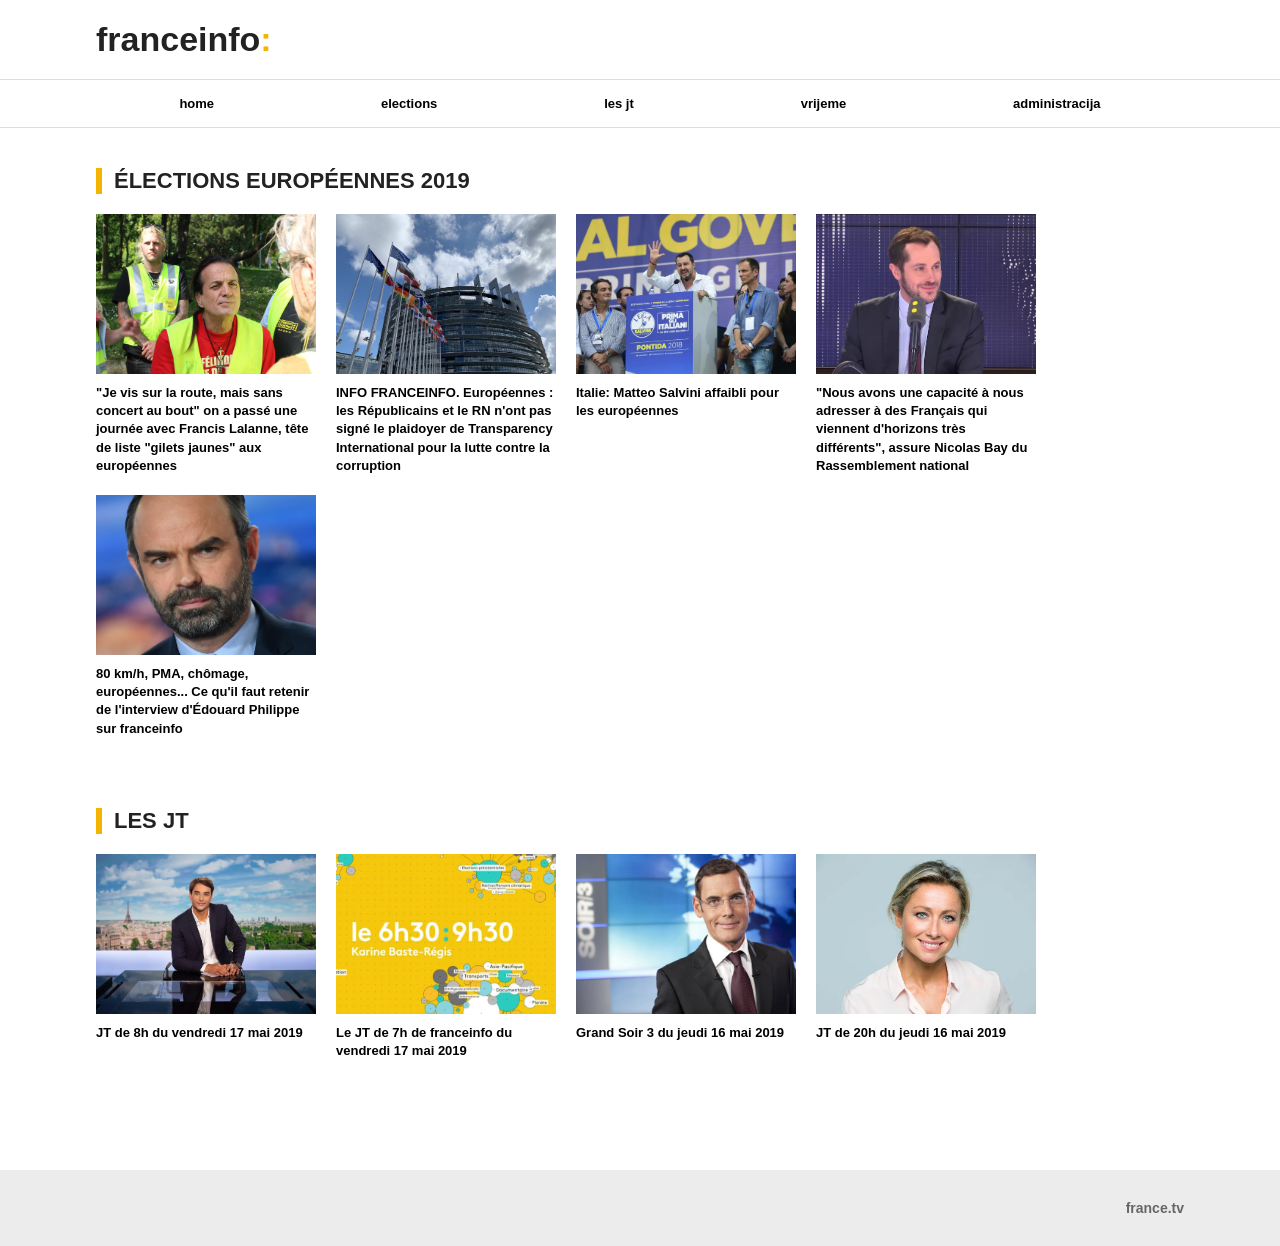
<file: index.html>
<!DOCTYPE html>
<html lang="hr">
<head>
    <meta charset="UTF-8">
    <meta name="viewport" content="width=device-width, initial-scale=1.0">
    <title>FranceInfo</title>
    <link rel="stylesheet" href="css/style.css">
</head>
<body>
<header>
    <div class="logo">
        franceinfo<span>:</span>
    </div>
</header>
<nav>
    <ul>
        <li><a href="index.html">home</a></li>
        <li><a href="#">elections</a></li>
        <li><a href="#">les jt</a></li>
        <li><a href="vrijeme.php">vrijeme</a></li>
        <li><a href="unos.html">administracija</a></li>
    </ul>
</nav>
<main>
    <section class="kategorija">
        <h1>ÉLECTIONS EUROPÉENNES 2019</h1>
        <div class="vijesti">
            <article class="kartica">
                <img src="img/vijest1.jpg" alt="">
                <a href="clanci/clanak1.html">
                    "Je vis sur la route, mais sans concert au bout" on a passé une journée avec Francis Lalanne, tête de liste "gilets jaunes" aux européennes
                </a>
            </article>
            <article class="kartica">
                <img src="img/vijest2.jpg" alt="">
                <a href="clanci/clanak2.html">
                    INFO FRANCEINFO. Européennes : les Républicains et le RN n'ont pas signé le plaidoyer de Transparency International pour la lutte contre la corruption
                </a>
            </article>
            <article class="kartica">
                <img src="img/vijest3.jpg" alt="">
                <a href="clanci/clanak3.html">
                    Italie: Matteo Salvini affaibli pour les européennes
                </a>
            </article>
            <article class="kartica">
                <img src="img/vijest4.jpg" alt="">
                <a href="clanci/clanak4.html">
                    "Nous avons une capacité à nous adresser à des Français qui viennent d'horizons très différents", assure Nicolas Bay du Rassemblement national
                </a>
            </article>
            <article class="kartica">
                <img src="img/vijest5.jpg" alt="">
                <a href="clanci/clanak5.html">
                    80 km/h, PMA, chômage, européennes... Ce qu'il faut retenir de l'interview d'Édouard Philippe sur franceinfo
                </a>
            </article>
        </div>
    </section>
    <section class="kategorija">
        <h1>LES JT</h1>
        <div class="vijesti">
            <article class="kartica">
                <img src="img/jt1.jpg" alt="">
                <a href="#">
                   JT de 8h du vendredi 17 mai 2019
                </a>
            </article>
            <article class="kartica">
                <img src="img/jt2.jpg" alt="">
                <a href="#">
                    Le JT de 7h de franceinfo du vendredi 17 mai 2019
                </a>
            </article>
            <article class="kartica">
                <img src="img/jt3.jpg" alt="">
                <a href="#">
                    Grand Soir 3 du jeudi 16 mai 2019
                </a>
            </article>
            <article class="kartica">
                <img src="img/jt4.jpg" alt="">
                <a href="#">
                    JT de 20h du jeudi 16 mai 2019
                </a>
            </article>
        </div>
    </section>
</main>
<footer>
    <p>
        france.tv
    </p>
</footer>
</body>
</html>
</file>
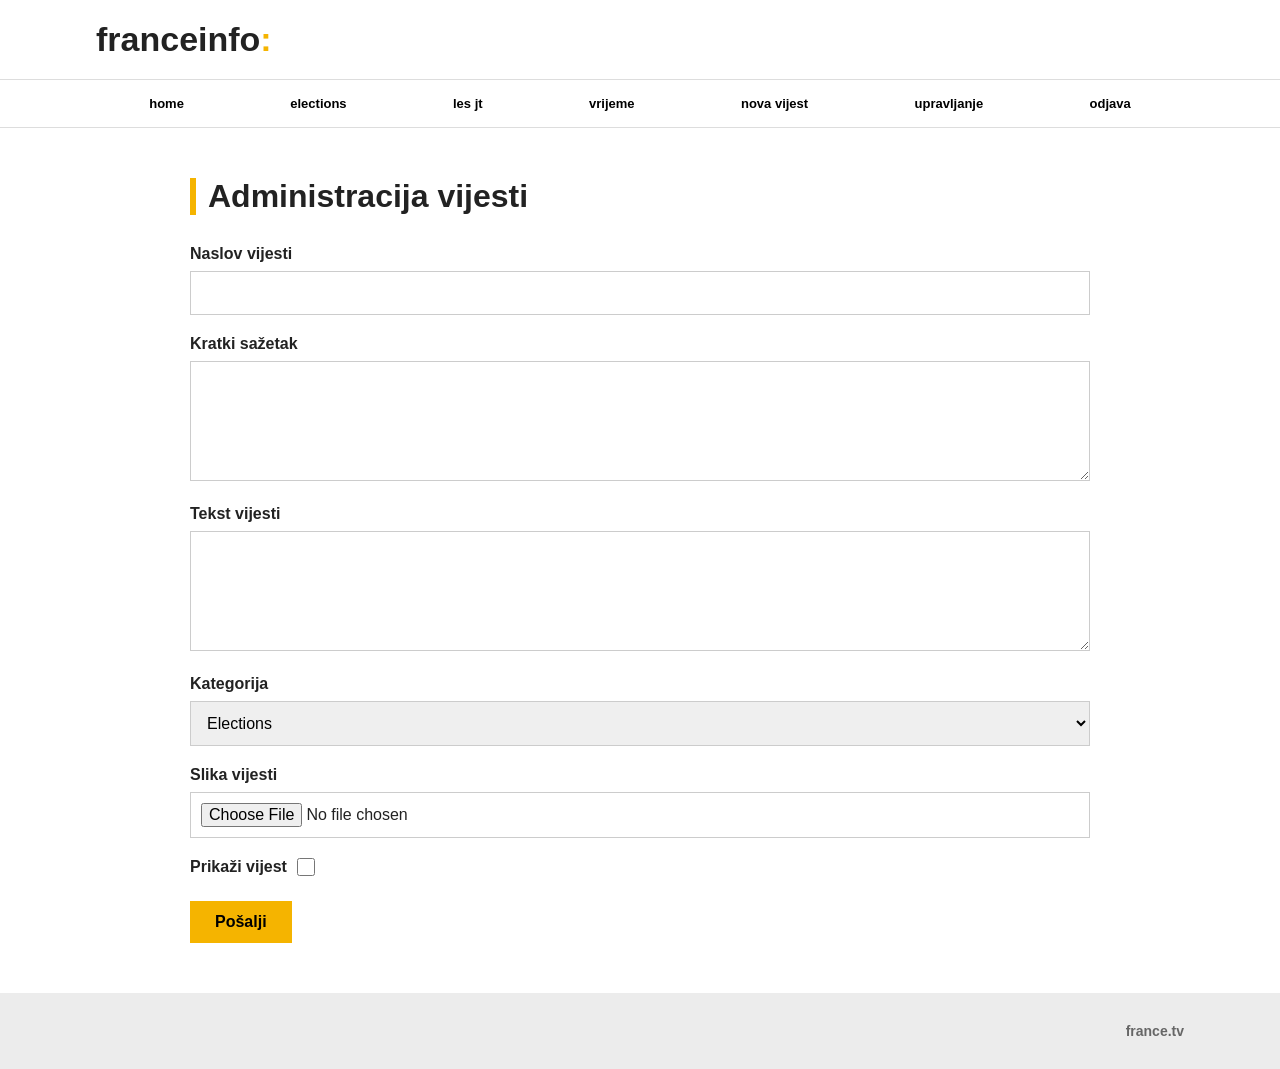
<file: unos.html>
<!DOCTYPE html>
<html lang="hr">
<head>
<meta charset="UTF-8">
<meta name="viewport" content="width=device-width, initial-scale=1.0">
<title>Administracija</title>
<link rel="stylesheet" href="css/style.css">
</head>
<body>
<header>
    <div class="logo">
        franceinfo<span>:</span>
    </div>
</header>
<nav>
    <ul>
        <li><a href="index.php">home</a></li>
        <li><a href="kategorija.php?kategorija=elections">elections</a></li>
        <li><a href="kategorija.php?kategorija=lesjt">les jt</a></li>
        <li><a href="vrijeme.php">vrijeme</a></li>
        <li><a href="unos.html">nova vijest</a></li>
        <li><a href="administrator.php">upravljanje</a></li>
        <li><a href="logout.php">odjava</a></li>
    </ul>
</nav>
<main class="form-container">
    <h1>Administracija vijesti</h1>
    <form action="skripta.php" method="POST" enctype="multipart/form-data">
        <div class="form-group">
            <label>Naslov vijesti</label>
            <input type="text" name="naslov" required>
        </div>
        <div class="form-group">
            <label>Kratki sažetak</label>
            <textarea name="sazetak" required></textarea>
        </div>
        <div class="form-group">
            <label>Tekst vijesti</label>
            <textarea name="tekst" required></textarea>
        </div>
        <div class="form-group">
            <label>Kategorija</label>
            <select name="kategorija">
                <option value="elections">Elections</option>
                <option value="lesjt">Les JT</option>
            </select>
        </div>
        <div class="form-group">
        <label>Slika vijesti</label>
        <input type="file"
           name="slika"
           accept="image/*">

        </div>
        <div class="checkbox-group">
            <label for="arhiva">
                Prikaži vijest
            </label>
            <input type="checkbox"
                id="arhiva"
                name="arhiva"
                value="0">
        </div>
        <button type="submit" class="submit-btn">
            Pošalji
        </button>
    </form>
</main>
<footer>
    <p>france.tv</p>
</footer>
</body>
</html>
</file>
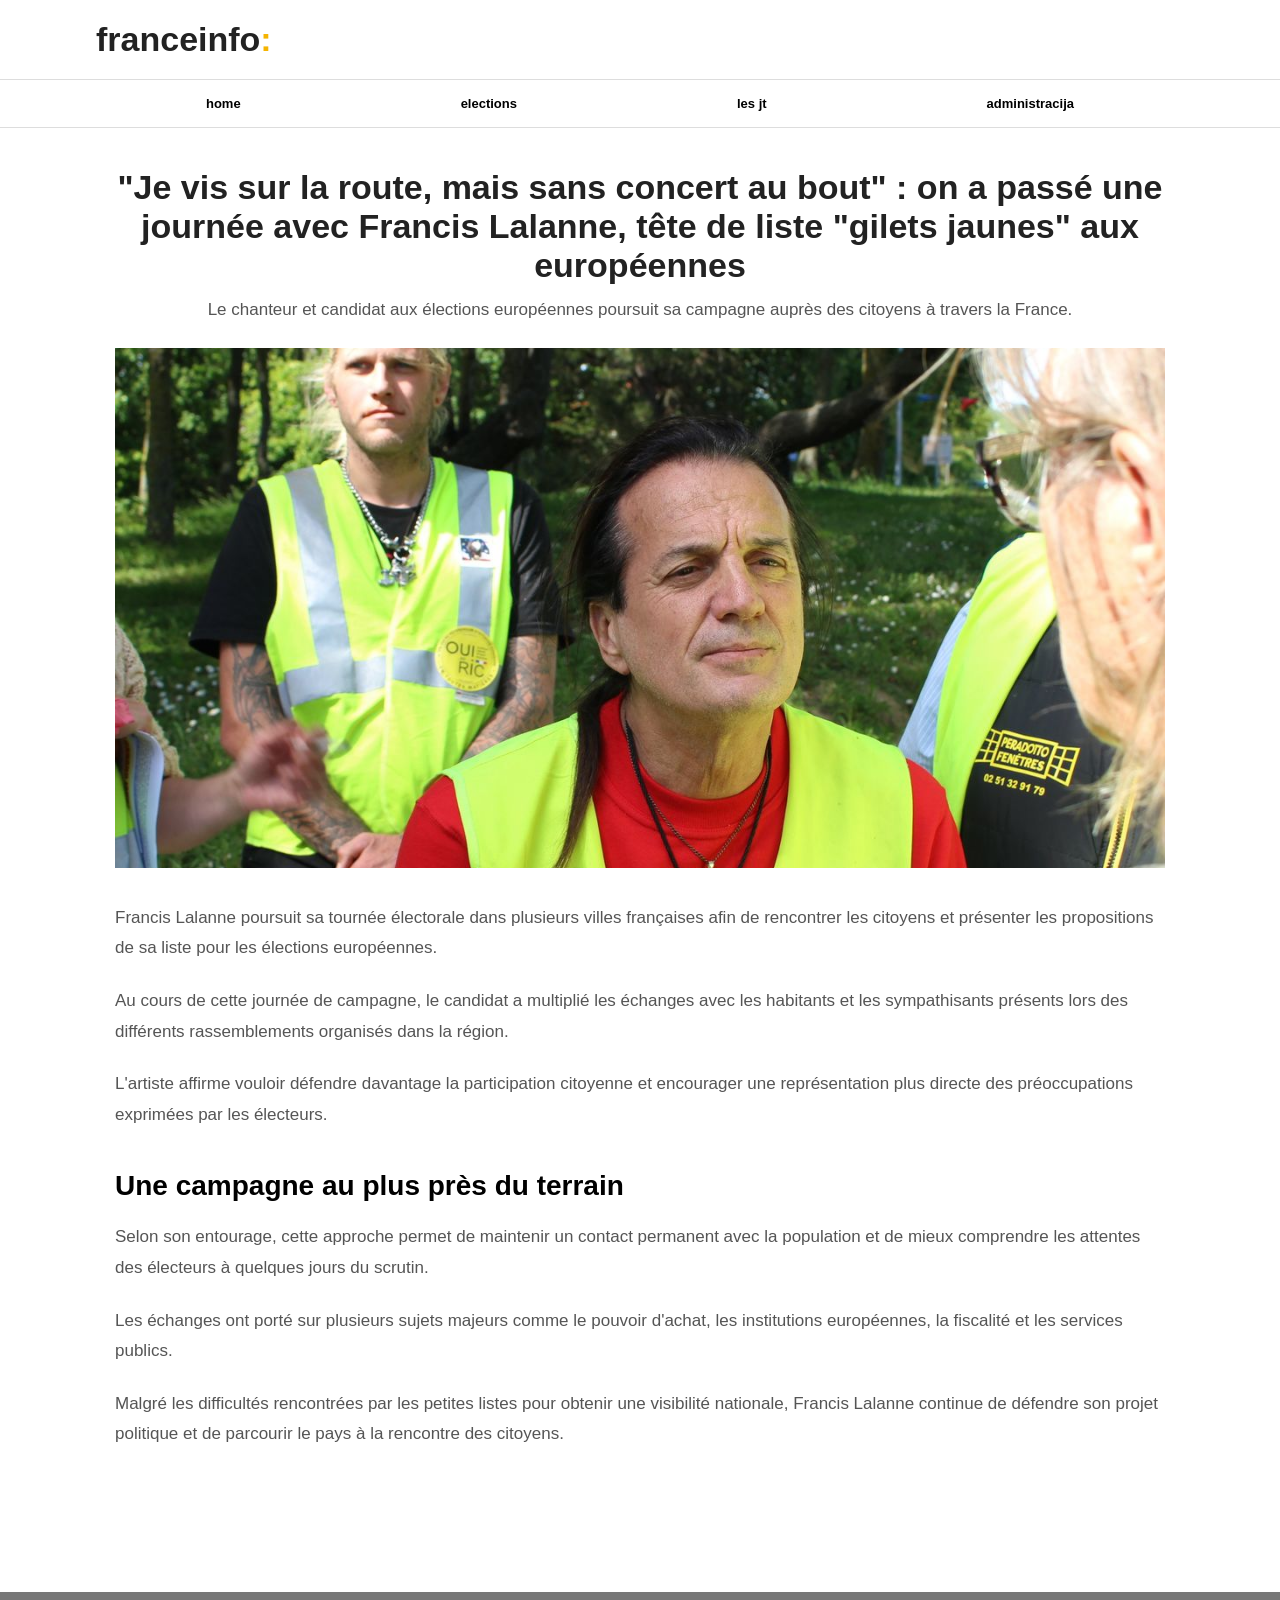
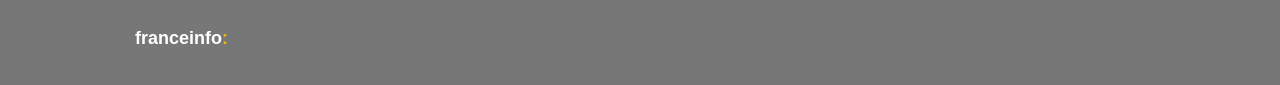
<file: clanci/clanak1.html>
<!DOCTYPE html>
<html lang="fr">
<head>
    <meta charset="UTF-8">
    <meta name="viewport" content="width=device-width, initial-scale=1.0">
    <title>FranceInfo</title>

    <link rel="stylesheet" href="../css/style.css">
</head>
<body>
<header>
    <div class="logo">
        franceinfo<span>:</span>
    </div>
</header>
<nav>
    <ul>
        <li><a href="../index.html">home</a></li>
        <li><a href="../index.html">elections</a></li>
        <li><a href="../index.html">les jt</a></li>
        <li><a href="../unos.html">administracija</a></li>
    </ul>
</nav>
<main class="clanak-container">
    <h1 class="clanak-naslov">
        "Je vis sur la route, mais sans concert au bout" : on a passé une journée avec Francis Lalanne, tête de liste "gilets jaunes" aux européennes
    </h1>
    <p class="clanak-podnaslov">
        Le chanteur et candidat aux élections européennes poursuit sa campagne auprès des citoyens à travers la France.
    </p>
    <img src="../img/vijest1.jpg" alt="" class="clanak-slika">
    <p>
        Francis Lalanne poursuit sa tournée électorale dans plusieurs villes françaises afin de rencontrer les citoyens et présenter les propositions de sa liste pour les élections européennes.
    </p>
    <p>
        Au cours de cette journée de campagne, le candidat a multiplié les échanges avec les habitants et les sympathisants présents lors des différents rassemblements organisés dans la région.
    </p>
    <p>
        L'artiste affirme vouloir défendre davantage la participation citoyenne et encourager une représentation plus directe des préoccupations exprimées par les électeurs.
    </p>
    <h2 class="sous-titre">
        Une campagne au plus près du terrain
    </h2>
    <p>
        Selon son entourage, cette approche permet de maintenir un contact permanent avec la population et de mieux comprendre les attentes des électeurs à quelques jours du scrutin.
    </p>
    <p>
        Les échanges ont porté sur plusieurs sujets majeurs comme le pouvoir d'achat, les institutions européennes, la fiscalité et les services publics.
    </p>
    <p>
        Malgré les difficultés rencontrées par les petites listes pour obtenir une visibilité nationale, Francis Lalanne continue de défendre son projet politique et de parcourir le pays à la rencontre des citoyens.
    </p>
</main>
<footer class="footer-article">
    <div class="footer-article-content">
        <div class="footer-article-logo">
            franceinfo<span>:</span>
        </div>
    </div>
</footer>
</body>
</html>
</file>
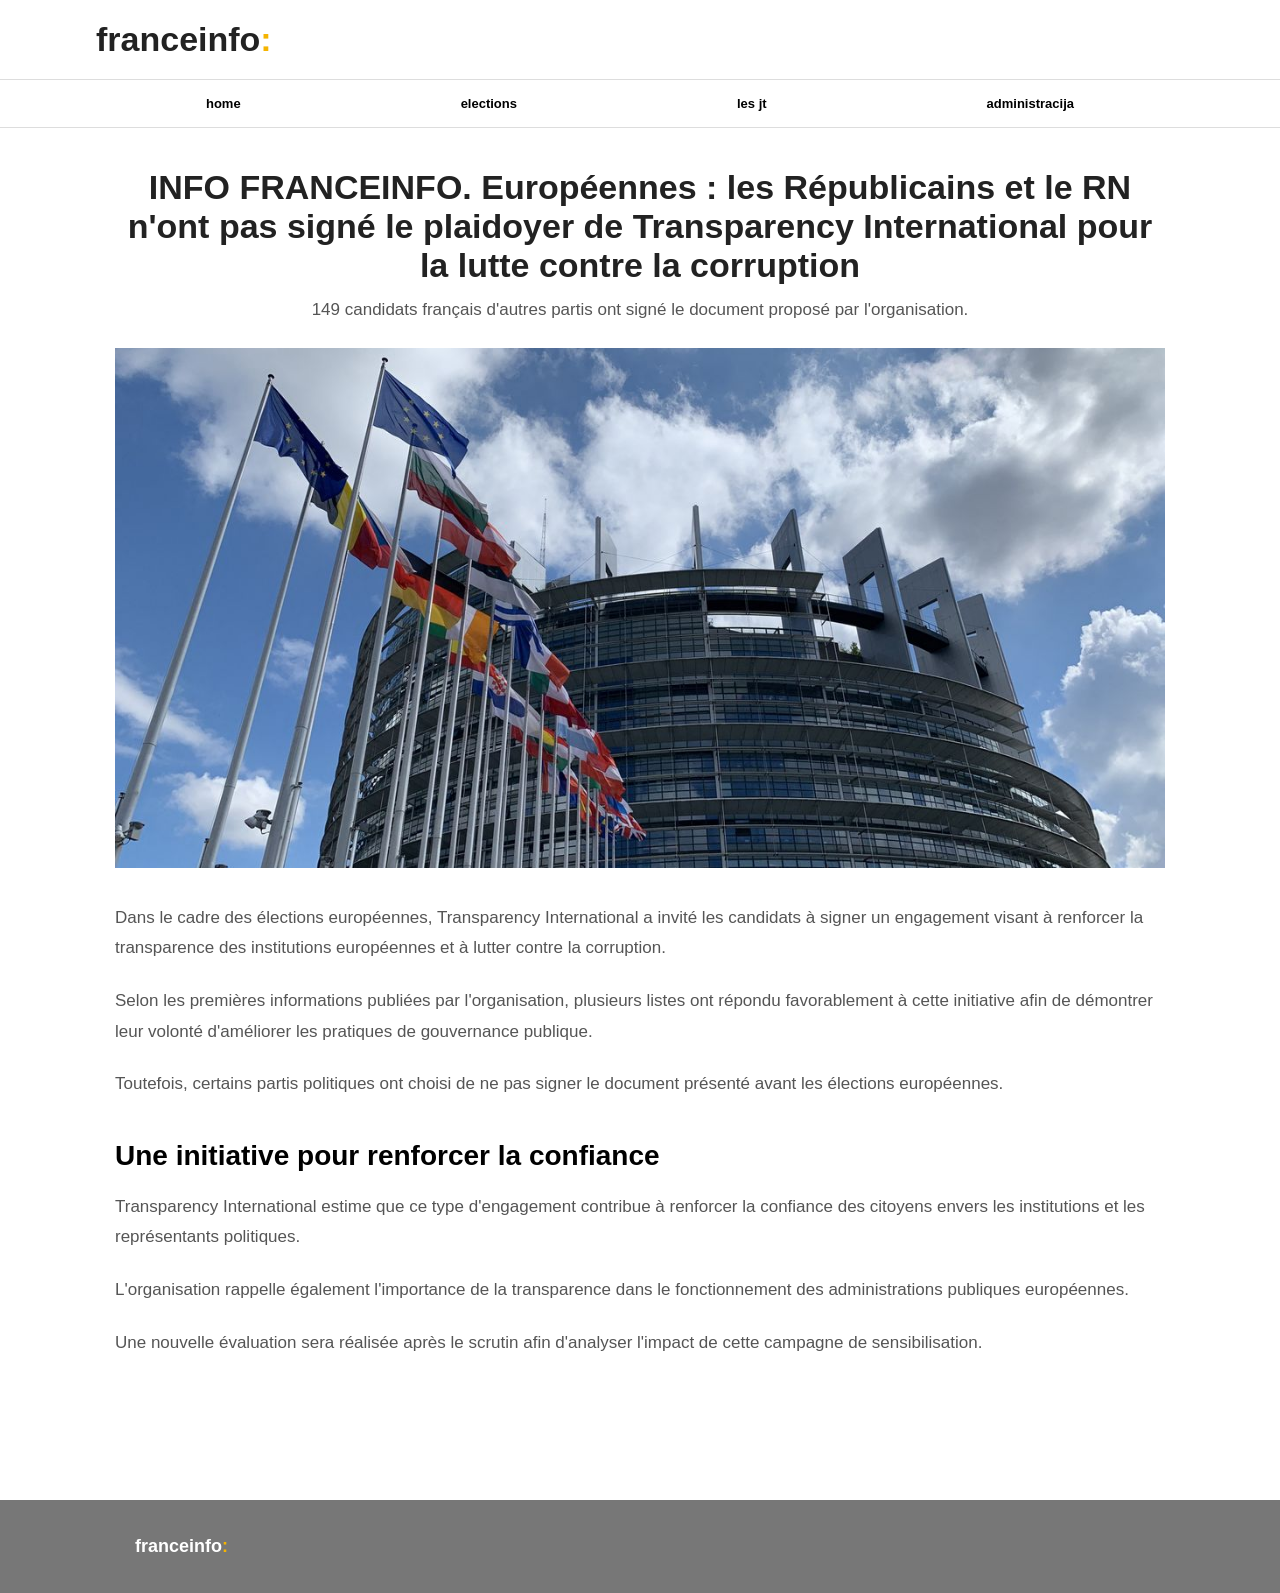
<file: clanci/clanak2.html>
<!DOCTYPE html>
<html lang="fr">
<head>
    <meta charset="UTF-8">
    <meta name="viewport" content="width=device-width, initial-scale=1.0">
    <title>FranceInfo</title>
<link rel="stylesheet" href="../css/style.css">
</head>
<body>
<header>
    <div class="logo">
        franceinfo<span>:</span>
    </div>
</header>
<nav>
    <ul>
        <li><a href="../index.html">home</a></li>
        <li><a href="../index.html">elections</a></li>
        <li><a href="../index.html">les jt</a></li>
        <li><a href="../unos.html">administracija</a></li>
    </ul>
</nav>
<main class="clanak-container">
    <h1 class="clanak-naslov">
        INFO FRANCEINFO. Européennes : les Républicains et le RN n'ont pas signé le plaidoyer de Transparency International pour la lutte contre la corruption
    </h1>
    <p class="clanak-podnaslov">
        149 candidats français d'autres partis ont signé le document proposé par l'organisation.
    </p>
    <img src="../img/vijest2.jpg" alt="" class="clanak-slika">
    <p>
        Dans le cadre des élections européennes, Transparency International a invité les candidats à signer un engagement visant à renforcer la transparence des institutions européennes et à lutter contre la corruption.
    </p>
    <p>
        Selon les premières informations publiées par l'organisation, plusieurs listes ont répondu favorablement à cette initiative afin de démontrer leur volonté d'améliorer les pratiques de gouvernance publique.
    </p>
    <p>
        Toutefois, certains partis politiques ont choisi de ne pas signer le document présenté avant les élections européennes.
    </p>
    <h2 class="sous-titre">
        Une initiative pour renforcer la confiance
    </h2>
    <p>
        Transparency International estime que ce type d'engagement contribue à renforcer la confiance des citoyens envers les institutions et les représentants politiques.
    </p>
    <p>
        L'organisation rappelle également l'importance de la transparence dans le fonctionnement des administrations publiques européennes.
    </p>
    <p>
        Une nouvelle évaluation sera réalisée après le scrutin afin d'analyser l'impact de cette campagne de sensibilisation.
    </p>
</main>
<footer class="footer-article">
<div class="footer-article-content">
    <div class="footer-article-logo">
        franceinfo<span>:</span>
    </div>
</div>
</footer>
</body>
</html>
</file>
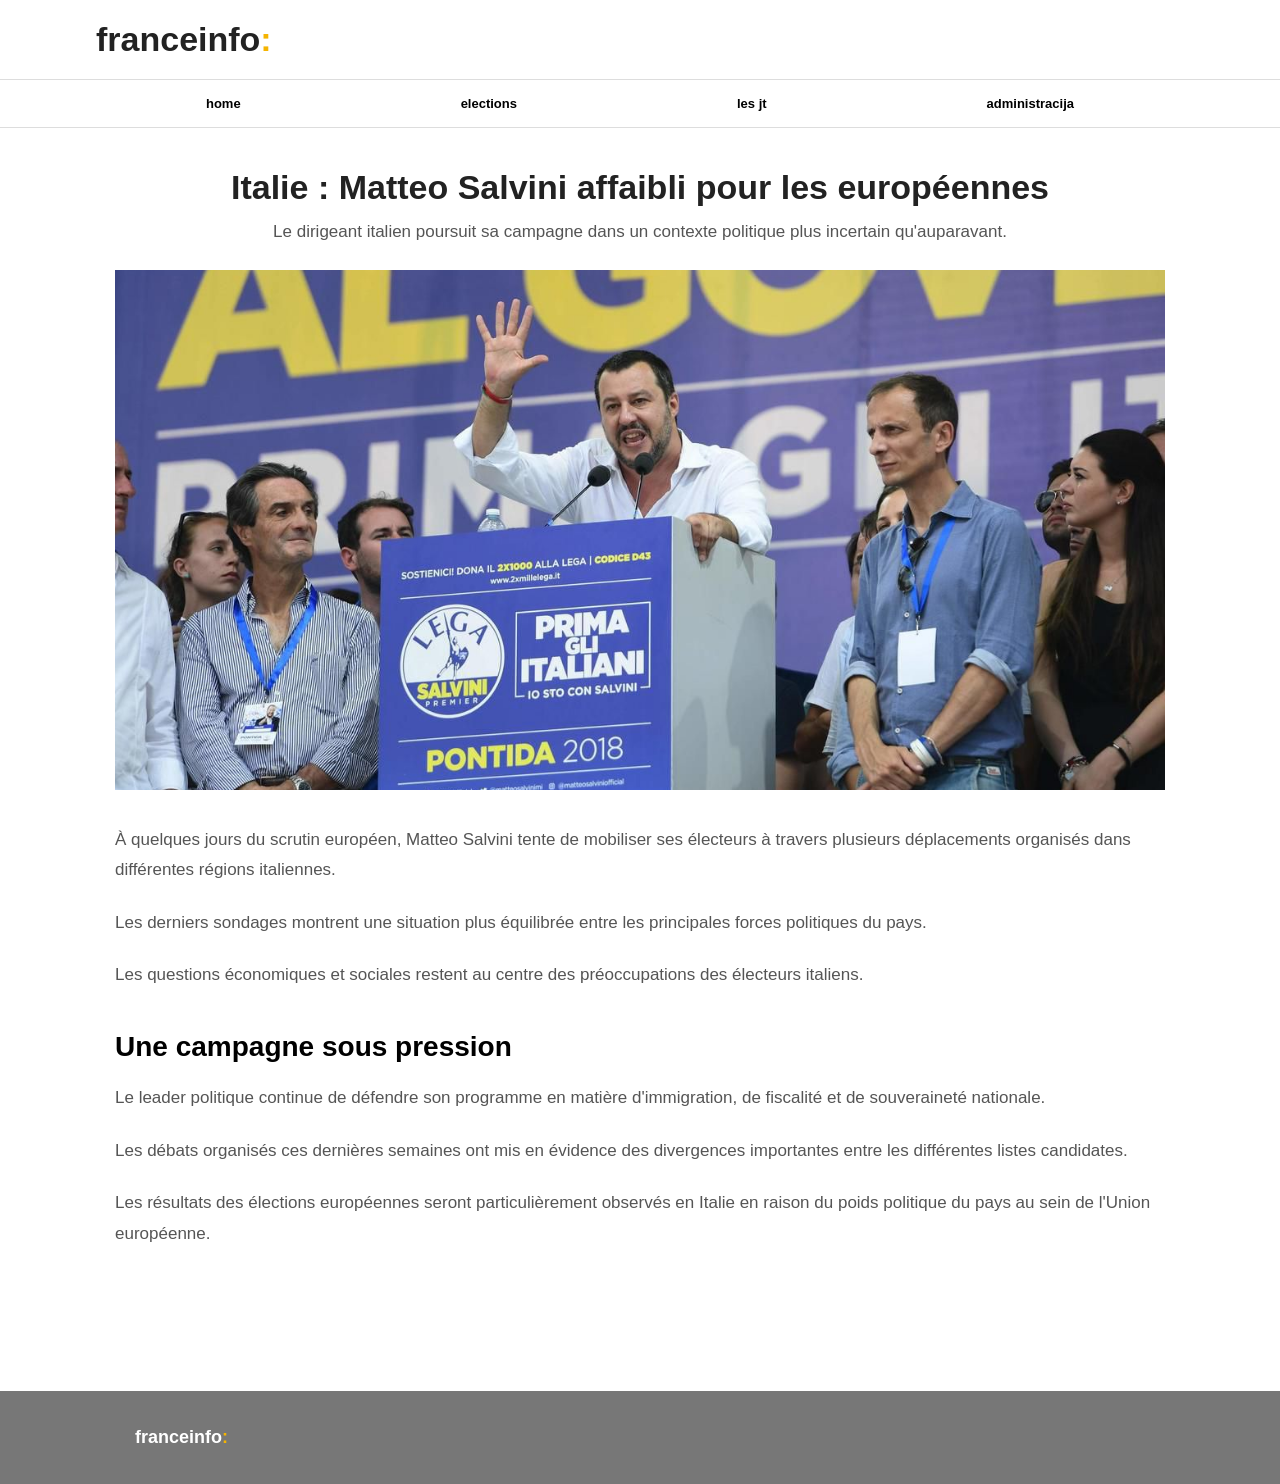
<file: clanci/clanak3.html>
<!DOCTYPE html>
<html lang="fr">
<head>
    <meta charset="UTF-8">
    <meta name="viewport" content="width=device-width, initial-scale=1.0">
    <title>FranceInfo</title>
<link rel="stylesheet" href="../css/style.css">
</head>
<body>
<header>
    <div class="logo">
        franceinfo<span>:</span>
    </div>
</header>
<nav>
    <ul>
        <li><a href="../index.html">home</a></li>
        <li><a href="../index.html">elections</a></li>
        <li><a href="../index.html">les jt</a></li>
        <li><a href="../unos.html">administracija</a></li>
    </ul>
</nav>
<main class="clanak-container">
    <h1 class="clanak-naslov">
    Italie : Matteo Salvini affaibli pour les européennes
    </h1>
    <p class="clanak-podnaslov">
    Le dirigeant italien poursuit sa campagne dans un contexte politique plus incertain qu'auparavant.
    </p>
    <img src="../img/vijest3.jpg" alt="" class="clanak-slika">
    <p>
    À quelques jours du scrutin européen, Matteo Salvini tente de mobiliser ses électeurs à travers plusieurs déplacements organisés dans différentes régions italiennes.
    </p>
    <p>
    Les derniers sondages montrent une situation plus équilibrée entre les principales forces politiques du pays.
    </p>
    <p>
    Les questions économiques et sociales restent au centre des préoccupations des électeurs italiens.
    </p>
    <h2 class="sous-titre">
    Une campagne sous pression
    </h2>
    <p>
    Le leader politique continue de défendre son programme en matière d'immigration, de fiscalité et de souveraineté nationale.
    </p>
    <p>
    Les débats organisés ces dernières semaines ont mis en évidence des divergences importantes entre les différentes listes candidates.
    </p>
    <p>
    Les résultats des élections européennes seront particulièrement observés en Italie en raison du poids politique du pays au sein de l'Union européenne.
    </p>
</main>
<footer class="footer-article">
<div class="footer-article-content">
    <div class="footer-article-logo">
        franceinfo<span>:</span>
    </div>
</div>
</footer>
</body>
</html>
</file>
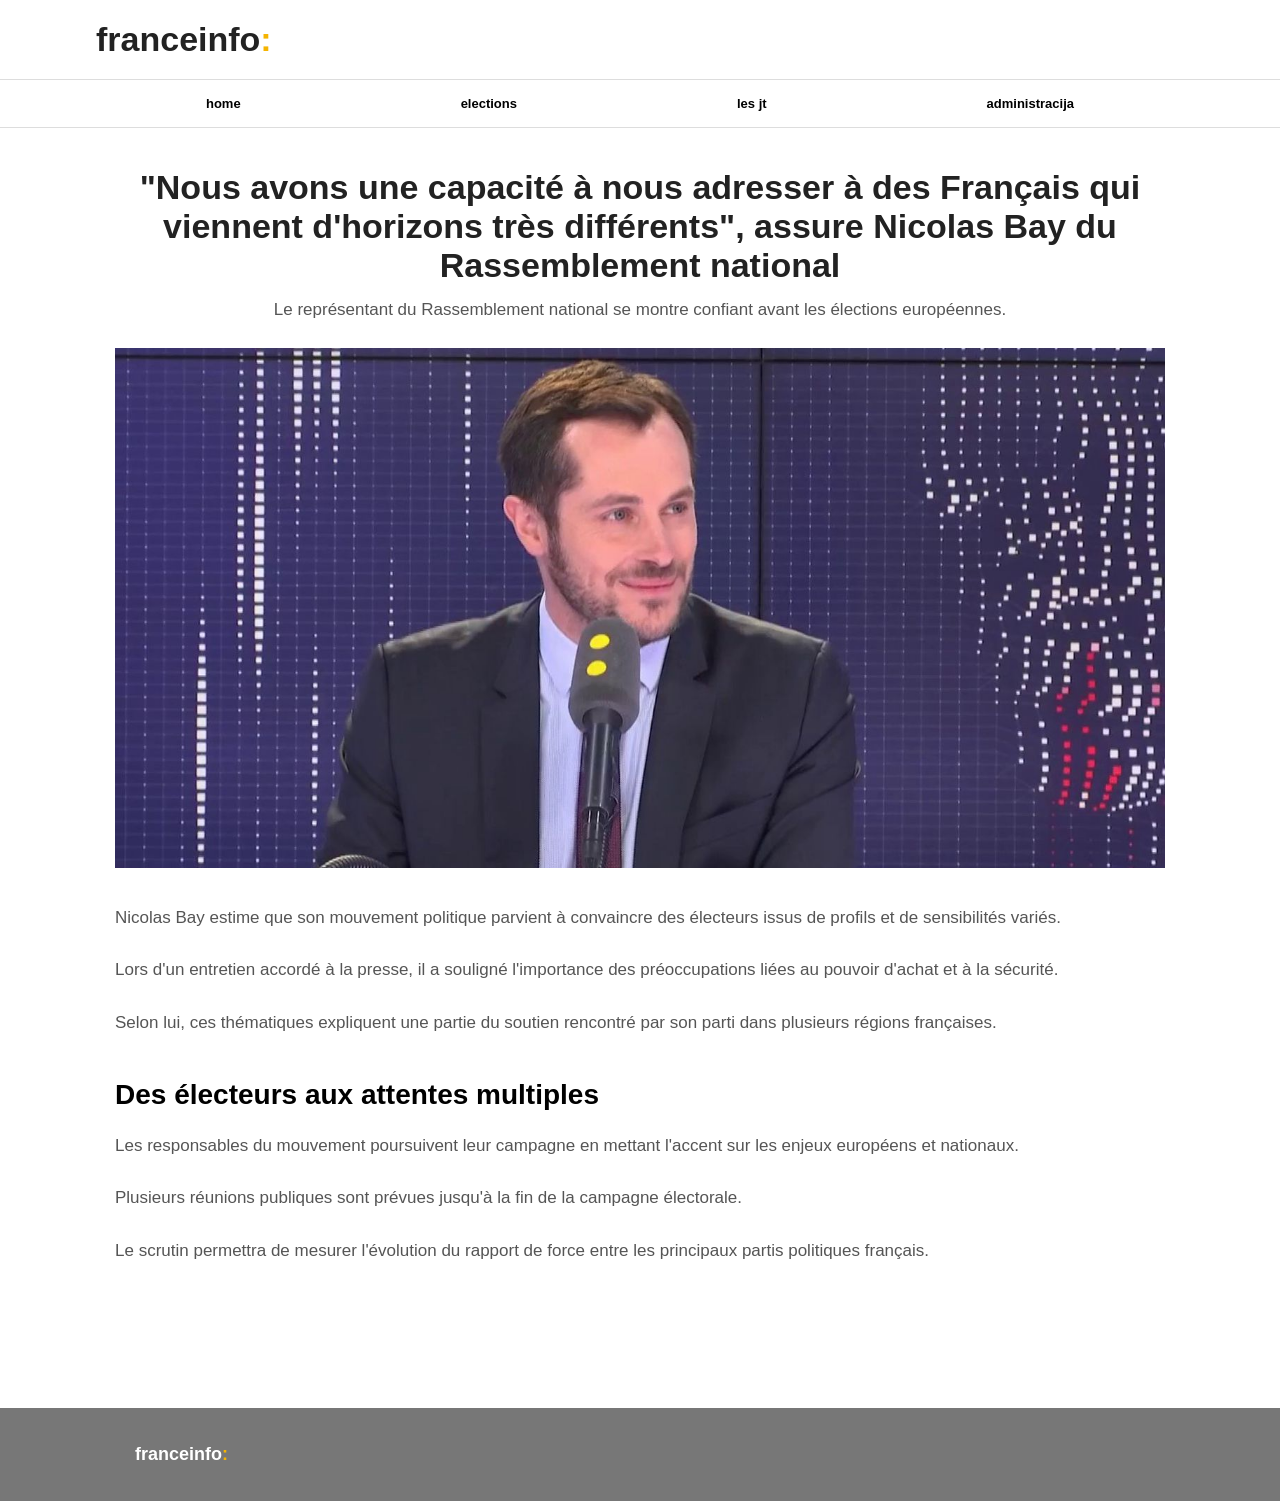
<file: clanci/clanak4.html>
<!DOCTYPE html>
<html lang="fr">
<head>
    <meta charset="UTF-8">
    <meta name="viewport" content="width=device-width, initial-scale=1.0">
    <title>FranceInfo</title>
<link rel="stylesheet" href="../css/style.css">
</head>
<body>
<header>
    <div class="logo">
        franceinfo<span>:</span>
    </div>
</header>
<nav>
    <ul>
        <li><a href="../index.html">home</a></li>
        <li><a href="../index.html">elections</a></li>
        <li><a href="../index.html">les jt</a></li>
        <li><a href="../unos.html">administracija</a></li>
    </ul>
</nav>
<main class="clanak-container">
    <h1 class="clanak-naslov">
    "Nous avons une capacité à nous adresser à des Français qui viennent d'horizons très différents", assure Nicolas Bay du Rassemblement national
    </h1>
    <p class="clanak-podnaslov">
    Le représentant du Rassemblement national se montre confiant avant les élections européennes.
    </p>
    <img src="../img/vijest4.jpg" alt="" class="clanak-slika">
    <p>
    Nicolas Bay estime que son mouvement politique parvient à convaincre des électeurs issus de profils et de sensibilités variés.
    </p>
    <p>
    Lors d'un entretien accordé à la presse, il a souligné l'importance des préoccupations liées au pouvoir d'achat et à la sécurité.
    </p>
    <p>
    Selon lui, ces thématiques expliquent une partie du soutien rencontré par son parti dans plusieurs régions françaises.
    </p>
    <h2 class="sous-titre">
    Des électeurs aux attentes multiples
    </h2>
    <p>
    Les responsables du mouvement poursuivent leur campagne en mettant l'accent sur les enjeux européens et nationaux.
    </p>
    <p>
    Plusieurs réunions publiques sont prévues jusqu'à la fin de la campagne électorale.
    </p>
    <p>
    Le scrutin permettra de mesurer l'évolution du rapport de force entre les principaux partis politiques français.
    </p>
</main>
<footer class="footer-article">
<div class="footer-article-content">
    <div class="footer-article-logo">
        franceinfo<span>:</span>
    </div>
</div>
</footer>
</body>
</html>
</file>
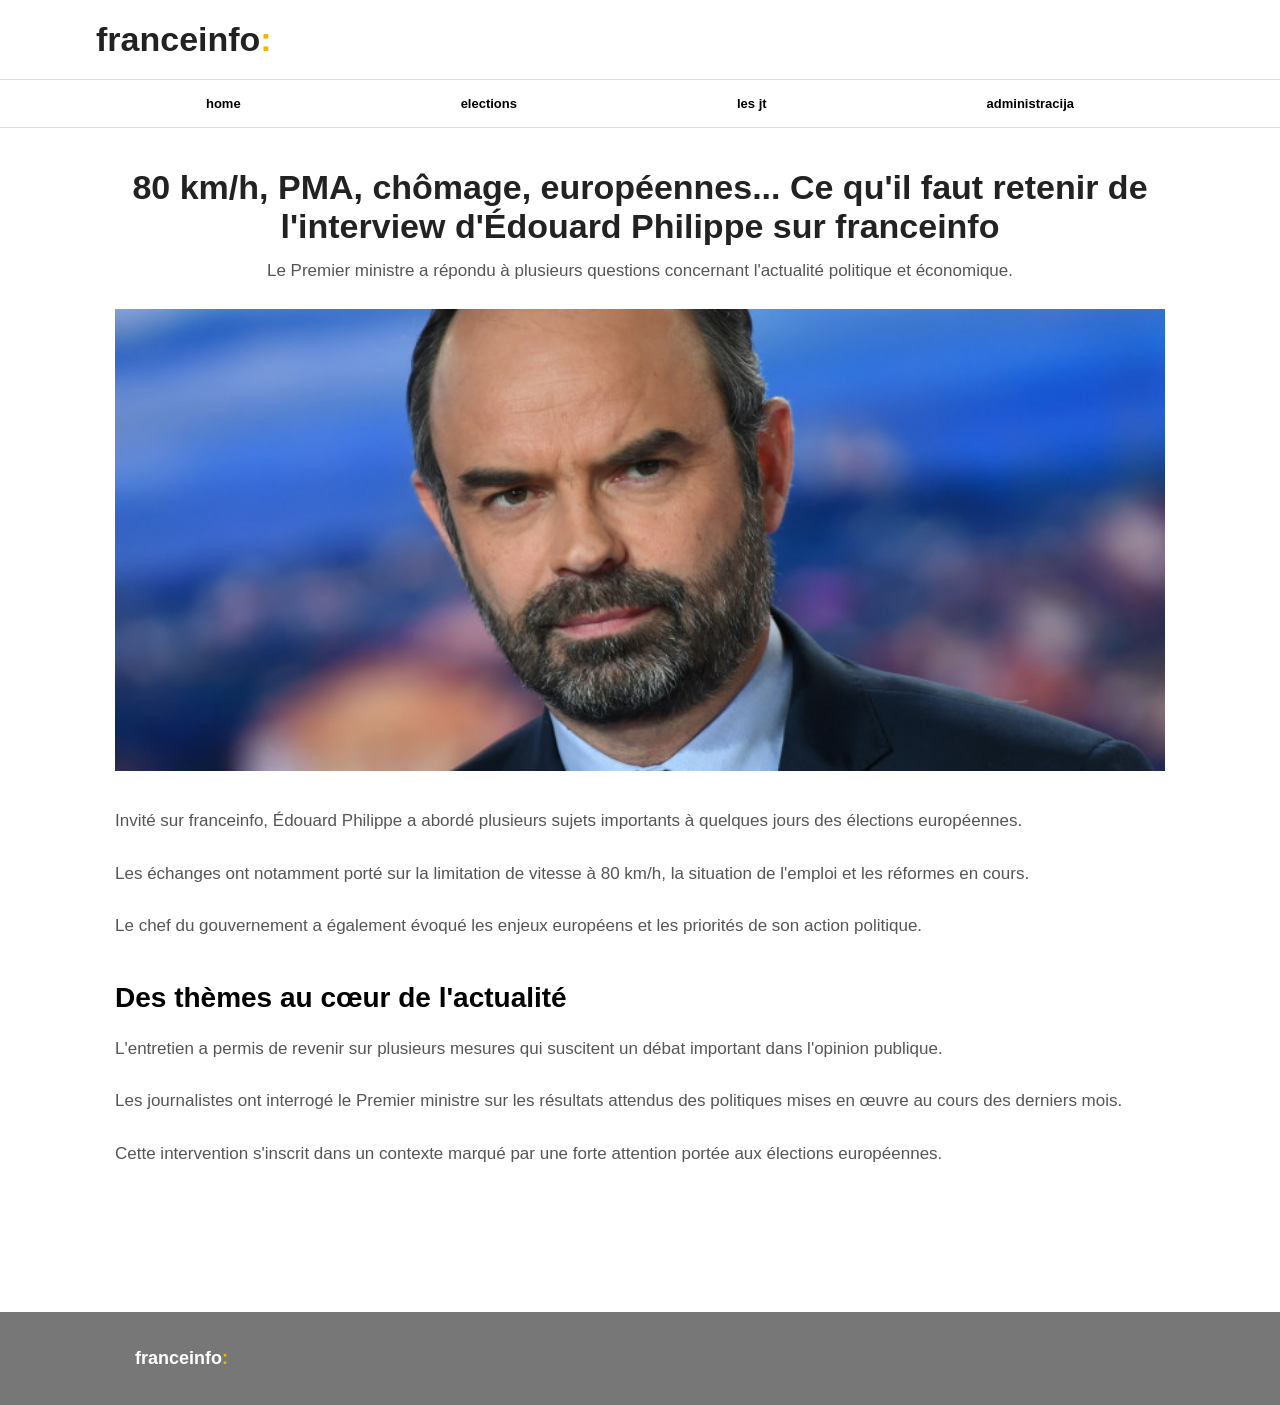
<file: clanci/clanak5.html>
<!DOCTYPE html>
<html lang="fr">
<head>
    <meta charset="UTF-8">
    <meta name="viewport" content="width=device-width, initial-scale=1.0">
    <title>FranceInfo</title>
<link rel="stylesheet" href="../css/style.css">
</head>
<body>
<header>
    <div class="logo">
        franceinfo<span>:</span>
    </div>
</header>
<nav>
    <ul>
        <li><a href="../index.html">home</a></li>
        <li><a href="../index.html">elections</a></li>
        <li><a href="../index.html">les jt</a></li>
        <li><a href="../unos.html">administracija</a></li>
    </ul>
</nav>
<main class="clanak-container">
    <h1 class="clanak-naslov">
    80 km/h, PMA, chômage, européennes... Ce qu'il faut retenir de l'interview d'Édouard Philippe sur franceinfo
    </h1>
    <p class="clanak-podnaslov">
    Le Premier ministre a répondu à plusieurs questions concernant l'actualité politique et économique.
    </p>
    <img src="../img/vijest5.jpg" alt="" class="clanak-slika">
    <p>
    Invité sur franceinfo, Édouard Philippe a abordé plusieurs sujets importants à quelques jours des élections européennes.
    </p>
    <p>
    Les échanges ont notamment porté sur la limitation de vitesse à 80 km/h, la situation de l'emploi et les réformes en cours.
    </p>
    <p>
    Le chef du gouvernement a également évoqué les enjeux européens et les priorités de son action politique.
    </p>
    <h2 class="sous-titre">
    Des thèmes au cœur de l'actualité
    </h2>
    <p>
    L'entretien a permis de revenir sur plusieurs mesures qui suscitent un débat important dans l'opinion publique.
    </p>
    <p>
    Les journalistes ont interrogé le Premier ministre sur les résultats attendus des politiques mises en œuvre au cours des derniers mois.
    </p>
    <p>
    Cette intervention s'inscrit dans un contexte marqué par une forte attention portée aux élections européennes.
    </p>
</main>
<footer class="footer-article">
<div class="footer-article-content">
    <div class="footer-article-logo">
        franceinfo<span>:</span>
    </div>
</div>
</footer>
</body>
</html>
</file>
<file: css/style.css>
:root{
    --accent:#f5b400;
    --text:#222;
    --gray:#666;
    --light:#f5f5f5;
}

*{
    margin:0;
    padding:0;
    box-sizing:border-box;
}

html,
body{
    height:100%;
}

body{
    min-height:100vh;
    display:flex;
    flex-direction:column;
    font-family:Arial, Helvetica, sans-serif;
    color:var(--text);
    background:white;
}

header{
    width:85%;
    max-width:1200px;
    margin:auto;
    padding:20px 0;
}

.logo{
    font-size:34px;
    font-weight:900;
}

.logo span{
    color:var(--accent);
}

nav{
    border-top:1px solid #ddd;
    border-bottom:1px solid #ddd;
}

nav ul{
    width:85%;
    max-width:1200px;
    margin:auto;
    list-style:none;
    display:flex;
    justify-content:space-around;
}

nav a{
    display:block;
    padding:16px 0;
    text-decoration:none;
    color:black;
    font-size:13px;
    font-weight:600;
}

nav a:hover{
    color:var(--accent);
}

main{
    width:85%;
    max-width:1200px;
    margin:40px auto;
    flex:1;
}

.kategorija{
    margin-bottom:70px;
}

.kategorija h1{
    font-size:22px;
    margin-bottom:20px;
    padding-left:12px;
    border-left:6px solid var(--accent);
}

.vijesti{
    display:flex;
    flex-wrap:wrap;
    gap:20px;
}

.kartica{
    width:220px;
    flex:none;
}

.kartica img{
    width:100%;
    height:160px;
    object-fit:cover;
    display:block;
}

.kartica a{
    display:block;
    margin-top:10px;
    text-decoration:none;
    color:black;
    font-size:13px;
    font-weight:700;
    line-height:1.4;
}

.kartica a:hover{
    color:var(--accent);
}

.clanak-container{
    width:85%;
    max-width:1050px;
    margin:40px auto 80px auto;
}

.clanak-naslov{
    font-size:34px;
    line-height:1.15;
    margin-bottom:10px;
    font-weight:800;
    text-align: center;
}

.clanak-podnaslov{
    color:var(--gray);
    font-size:18px;
    margin-bottom:30px;
    text-align: center;
}

.clanak-slika{
    width:100%;
    max-height:520px;
    object-fit:cover;
    display:block;
    margin-bottom:35px;
}

.clanak-container p{
    font-size:17px;
    line-height:1.8;
    color:#555;
    margin-bottom:22px;
    word-break:break-word;
}

.sous-titre{
    margin-top:40px;
    margin-bottom:20px;
    font-size:28px;
    color:black;
}

footer{
    background:#ececec;
    padding:30px 0;
    margin-top:auto;
}

footer p{
    width:85%;
    max-width:1200px;
    margin:auto;
    text-align:right;
    color:#666;
    font-size:14px;
    font-weight:bold;
}

.footer-article{
    background:#777777;
    margin-top:40px;
}

.footer-article-content{
    width:100%;
    max-width:1050px;
    margin:auto;
    padding:6px 20px;
}

.footer-article-logo{
    font-size:18px;
    font-weight:900;
    color:white;
}

.footer-article-logo span{
    color:#f5b400;
}
@media(max-width:768px){

    nav ul{
        flex-direction:column;
        align-items:center;
    }

    .vijesti{
        flex-direction:column;
    }

    .clanak-naslov{
        font-size:28px;
    }

    .clanak-podnaslov{
        font-size:16px;
    }

    .clanak-container p{
        font-size:15px;
    }

    .footer-content{
        flex-direction:column;
        gap:10px;
    }
}
/* FORMA */

.form-container{
    width:85%;
    max-width:900px;
    margin:50px auto;
}

.form-container h1{
    margin-bottom:30px;
    padding-left:12px;
    border-left:6px solid #f5b400;
}

.form-group{
    margin-bottom:20px;
}

.form-group label{
    display:block;
    margin-bottom:8px;
    font-weight:bold;
}

.form-group input,
.form-group textarea,
.form-group select{
    width:100%;
    padding:12px;
    border:1px solid #ccc;
    font-size:16px;
}

.form-group textarea{
    min-height:120px;
    resize:vertical;
}

.submit-btn{
    background:#f5b400;
    border:none;
    padding:12px 25px;
    font-size:16px;
    font-weight:bold;
    cursor:pointer;
}

.submit-btn:hover{
    opacity:0.9;
}
.checkbox-group{
    display:flex;
    align-items:center;
    gap:10px;
    margin-bottom:25px;
}

.checkbox-group input{
    width:18px;
    height:18px;
}

.checkbox-group label{
    margin:0;
    font-weight:bold;
}
input[type="file"]{
    border:1px solid #ccc;
    padding:10px;
    background:white;
}
.slika-container{
    text-align:center;
    margin:30px 0;
}

.slika-container img{
    max-width:700px;
    width:100%;
    height:auto;
    display:inline-block;
}

.admin-container{
    width:85%;
    max-width:1200px;
    margin:40px auto;
}

.admin-container h1{
    margin-bottom:25px;
    padding-left:12px;
    border-left:6px solid #f5b400;
}

table{
    width:100%;
    border-collapse:collapse;
}

th{
    background:#f5b400;
    padding:12px;
    text-align:left;
}

td{
    padding:12px;
    border:1px solid #ddd;
}

tr:nth-child(even){
    background:#f5f5f5;
}
.akcija-link{
    text-decoration:none;
    color:#222;
    font-weight:bold;
    text-decoration: underline;
}

.akcija-link:hover{
    color:#f5b400;
}
.admin-container form{
    display:flex;
    flex-direction:column;
}

.admin-container label{
    font-size:22px;
    font-weight:bold;
    margin-top:20px;
    margin-bottom:10px;
}

.admin-input{
    width:100%;
    padding:12px;
    font-size:18px;
    border:1px solid #ccc;
}

.admin-textarea{
    width:100%;
    min-height:200px;
    padding:12px;
    font-size:18px;
    border:1px solid #ccc;
    resize:vertical;
}

.admin-button{
    width:220px;
    margin-top:30px;
    padding:15px;
    border:none;
    background:#f5b400;
    font-size:20px;
    font-weight:bold;
    cursor:pointer;
    text-decoration:none;
    color:black;
}

.admin-button:hover{
    background:#d99f00;
}
.preview-slika{
    width:300px;
    display:block;
    margin:25px 0 35px 0;
    border:1px solid #ddd;
    padding:5px;
    background:white;
}

.login-container{
    width:90%;
    max-width:520px;
    margin:60px auto;
}

.login-container h1{
    margin-bottom:35px;
    padding-left:12px;
    border-left:6px solid #f5b400;
}

.login-form{
    display:flex;
    flex-direction:column;
}

.login-form label{
    font-size:20px;
    font-weight:bold;
    margin-bottom:8px;
}

.login-form input{
    width:100%;
    padding:13px;
    font-size:16px;
    border:1px solid #ccc;
    margin-bottom:24px;
}

.login-button{
    width:100%;
    padding:15px;
    background:#f5b400;
    border:none;
    font-size:20px;
    font-weight:bold;
    cursor:pointer;
}

.login-button:hover{
    background:#d99f00;
}

.register-link{
    margin-top:28px;
    text-align:center;
    font-size:18px;
}

.register-link a{
    color:#111;
    font-weight:bold;
    text-decoration:underline;
}

.register-link a:hover{
    color:#f5b400;
}
.access-message{
    font-size:22px;
    margin:25px 0 35px 0;
    color:#555;
}
.error-message{
    background:#ffe5e5;
    color:#c00000;
    border:1px solid #ffb3b3;
    padding:12px;
    margin-bottom:25px;
    border-radius:4px;
    font-weight:600;
}
.success-message{
    background:#e8ffe8;
    color:#006600;
    border:1px solid #99dd99;
    padding:12px;
    margin-bottom:25px;
    font-weight:600;
}
.weather-container{
    width:90%;
    max-width:1400px;
    margin:60px auto;
}

.weather-container h1{
    margin-bottom:40px;
    padding-left:12px;
    border-left:6px solid #f5b400;
}

.weather-grid{
    display:flex;
    flex-wrap:wrap;
    gap:25px;
    justify-content:flex-start;
}

.weather-card{
    width:300px;
    background:#fff;
    border:1px solid #ddd;
    padding:25px;
    text-align:center;
    transition:0.3s;
}

.weather-card:hover{
    transform:translateY(-5px);
    box-shadow:0 5px 15px rgba(0,0,0,0.15);
}

.weather-card h2{
    margin-bottom:15px;
}

.weather-icon{
    font-size:48px;
    margin-bottom:15px;
}

.weather-temp{
    font-size:42px;
    font-weight:bold;
    color:#f5b400;
    margin-bottom:10px;
}

.weather-card p{
    font-size:18px;
}
.weather-update{
    margin-bottom:30px;
    color:#666;
    font-size:16px;
}
</file>
